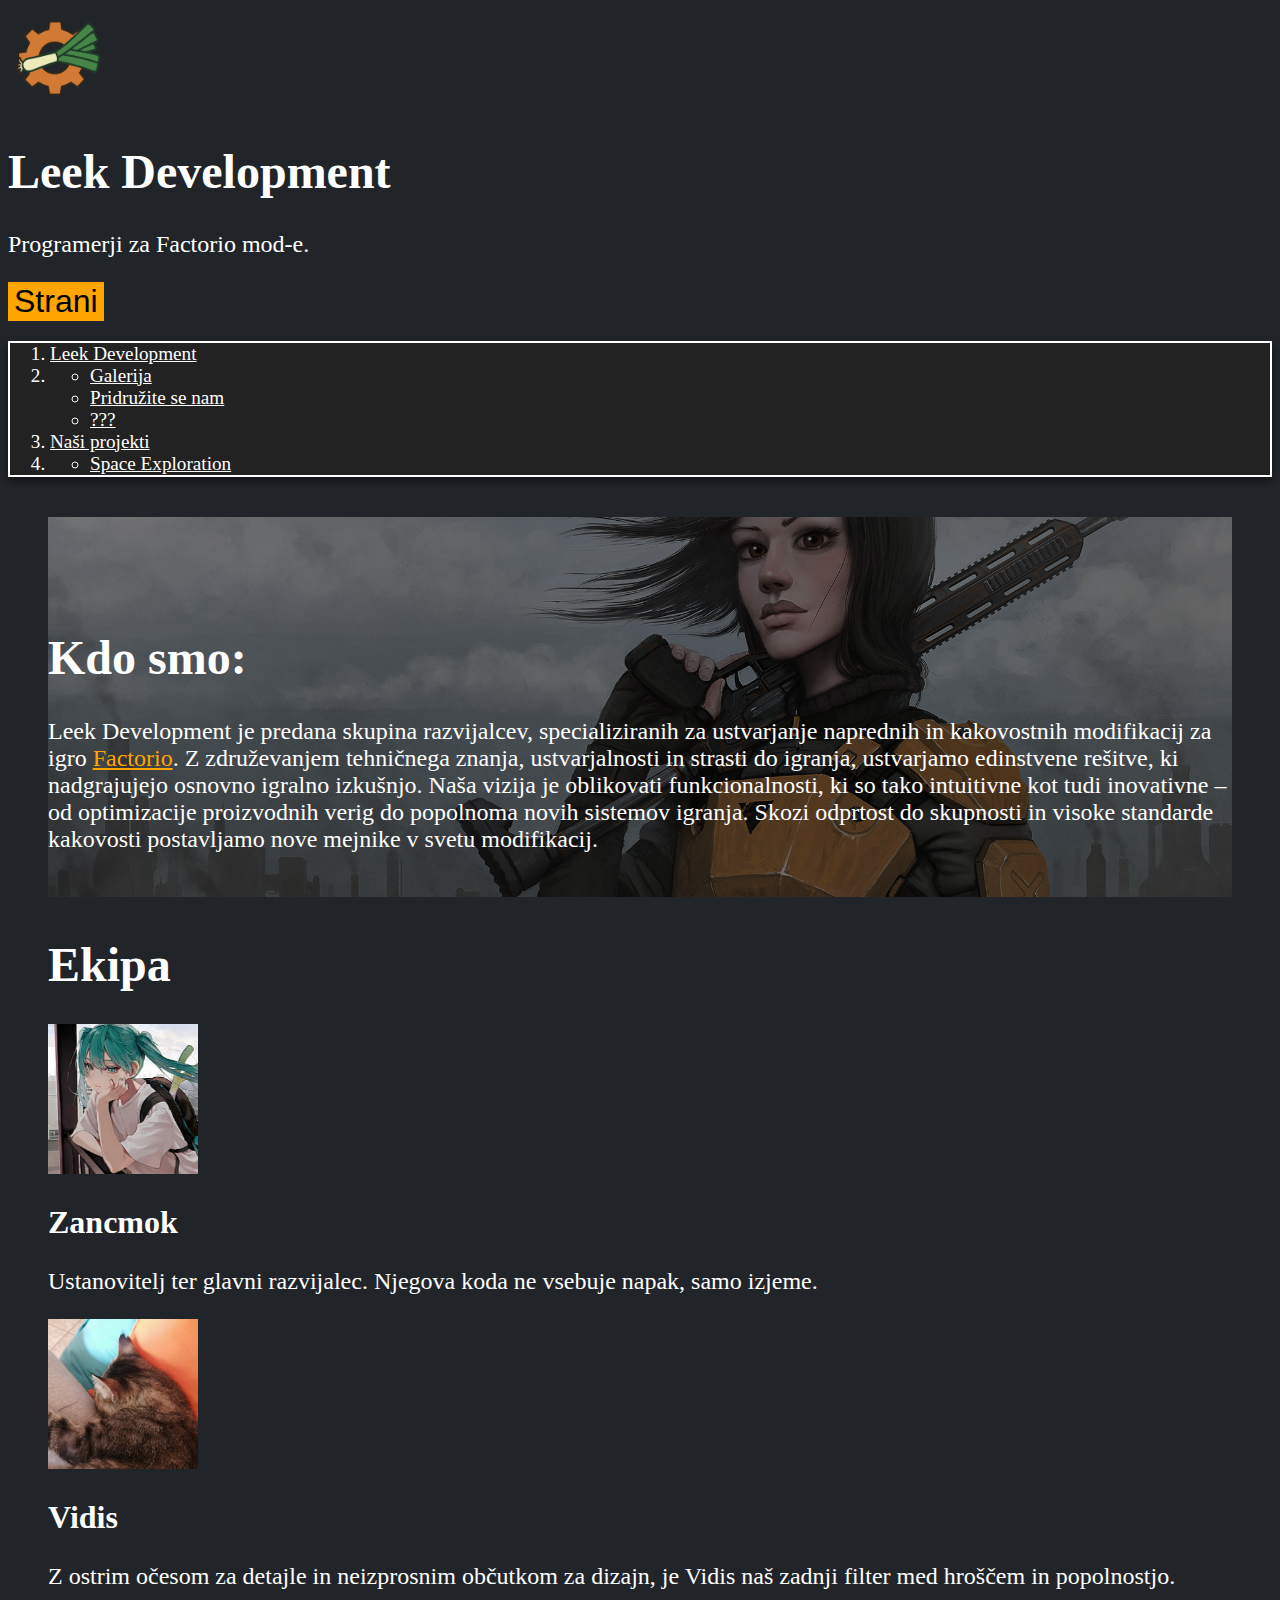
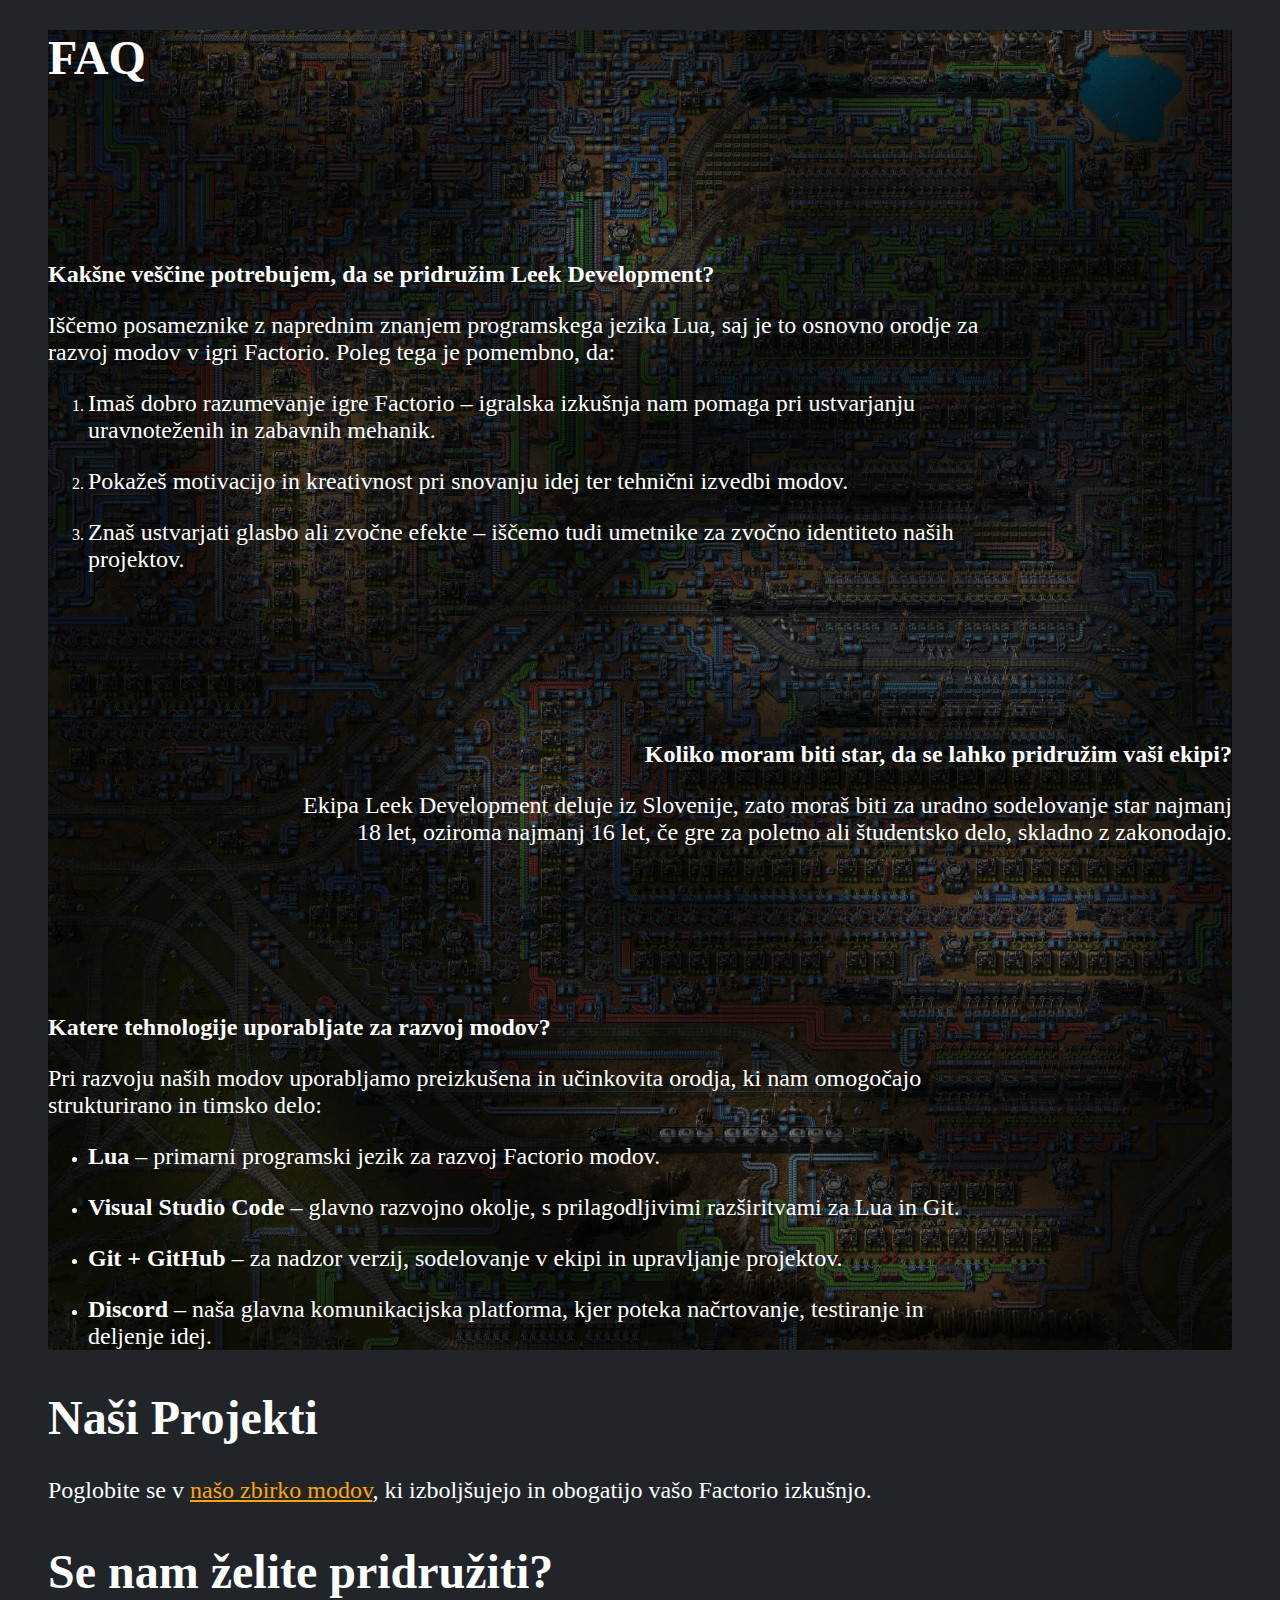
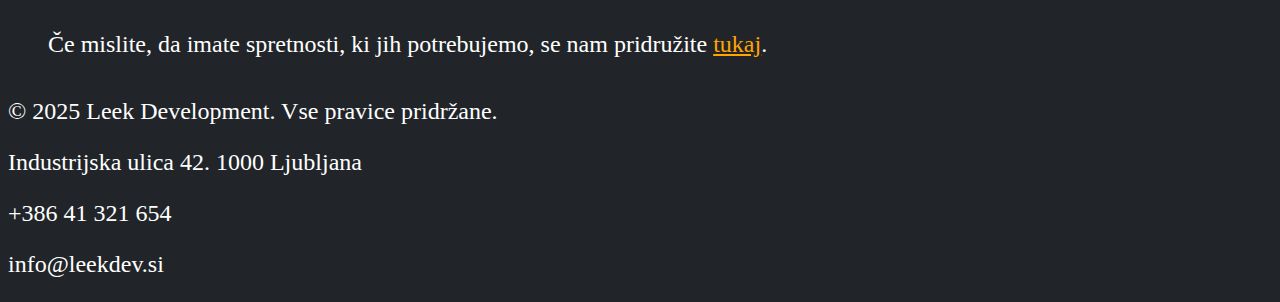
<file: src/index.html>
<!DOCTYPE html>
<html lang="SI">
<head>
    <meta charset="UTF-8"/>

    <!-- Basic Website Information -->
    <meta name="keywords" content="Zancmok, Leek Development, Factorio, Mods">
    <meta name="description" content="Kolekcija modifikacij od ekipe Leek Development.">
    <meta name="author" content="Zancmok, Nejc Germovšek, Leek Development">
    <title>Leek Development</title>

    <!-- Bootstrap CSS -->
    <link href="https://cdn.jsdelivr.net/npm/bootstrap@5.3.6/dist/css/bootstrap.min.css" rel="stylesheet" integrity="sha384-4Q6Gf2aSP4eDXB8Miphtr37CMZZQ5oXLH2yaXMJ2w8e2ZtHTl7GptT4jmndRuHDT" crossorigin="anonymous">

    <!-- Local CSS -->
    <link href="css/style.css" rel="stylesheet">
    <link href="css/head-dropdown.css" rel="stylesheet">
    <link href="css/main-page/style.css" rel="stylesheet">
    <link href="css/main-page/section/about-us.css" rel="stylesheet">
    <link href="css/main-page/section/faq.css" rel="stylesheet">
</head>
<body>
    <!-- Header -->
    <header class="d-flex align-items-center justify-content-between p-4 bg-dark text-white">
        <!-- The Logo and the Title -->
        <a href="index.html" style="text-decoration: none; color: inherit;">  <!-- The link to the main page. -->
            <div class="d-flex align-items-center">
                <img src="./img/logo.png" alt="Leek Development Logo" width="100" height="100" class="me-4">
                <!-- The div magic makes it possible so the logo is on the left of the title :) -->
                <div>
                    <h1 class="display-4 mb-1">Leek Development</h1>
                    <p class="mb-0">Programerji za Factorio mod-e.</p>
                </div>
            </div>
        </a>

        <!-- The Dropdown Menu -->
        <div class="dropdown">
            <button class="btn btn-secondary dropdown-toggle" type="button" id="dropdownMenuButton" data-bs-toggle="dropdown" aria-expanded="false">
                Strani
            </button>
            <ol class="dropdown-menu dropdown-menu-end">
                <li><a class="dropdown-item" href="index.html">Leek Development</a></li>
                <li>
                    <ul>
                        <li><a class="dropdown-item" href="gallery.html">Galerija</a></li>
                        <li><a class="dropdown-item" href="join-us.html">Pridružite se nam</a></li>
                        <li><a class="dropdown-item" href="goofy-page.html">???</a></li>
                    </ul>
                </li>
                <li><a class="dropdown-item" href="projects-page.html">Naši projekti</a></li>
                <li>
                    <ul>
                        <li><a class="dropdown-item" href="mod-pages/space-exploration.html">Space Exploration</a></li>
                    </ul>
                </li>
            </ol>
        </div>
    </header>

    <!-- The body of the document -->
    <main>
        <!-- Section: About us -->
        <section  id="section-about-us">
            <div class="overlay"></div>
            <div class="container">
                <h1>Kdo smo:</h1>
                <p>Leek Development je predana skupina razvijalcev, specializiranih za ustvarjanje naprednih in kakovostnih modifikacij za igro <a href="https://www.factorio.com/" target="_blank">Factorio</a>. Z združevanjem tehničnega znanja, ustvarjalnosti in strasti do igranja, ustvarjamo edinstvene rešitve, ki nadgrajujejo osnovno igralno izkušnjo. Naša vizija je oblikovati funkcionalnosti, ki so tako intuitivne kot tudi inovativne – od optimizacije proizvodnih verig do popolnoma novih sistemov igranja. Skozi odprtost do skupnosti in visoke standarde kakovosti postavljamo nove mejnike v svetu modifikacij.</p>
            </div>
        </section>

        <!-- Section: Team -->
        <section id="section-team">
            <div class="container text-center">
                <h1>Ekipa</h1>
                <div class="row justify-content-center">
                    <div class="col-md-4">
                        <img src="img/main-page/section/team/zancmok.png" alt="Zancmok profilna slika" class="rounded-circle mb-3" width="150" height="150">
                        <h2>Zancmok</h2>
                        <p class="paragraph">Ustanovitelj ter glavni razvijalec. Njegova koda ne vsebuje napak, samo izjeme.</p>
                    </div>
                    <div class="col-md-4">
                        <img src="img/main-page/section/team/vidis.png" alt="Vidis profilna slika" class="rounded-circle mb-3" width="150" height="150">
                        <h2>Vidis</h2>
                        <p class="paragraph">
                            Z ostrim očesom za detajle in neizprosnim občutkom za dizajn, je Vidis naš zadnji filter med hroščem in popolnostjo.</p>
                    </div>
                </div>
            </div>
        </section>

        <!-- Section: FAQ -->
        <section id="section-faq">
            <div class="container">
                <h1 class="text-center">FAQ</h1>

                <div>
                    <h3>Kakšne veščine potrebujem, da se pridružim Leek Development?</h3>
                    <p>Iščemo posameznike z naprednim znanjem programskega jezika Lua, saj je to osnovno orodje za razvoj modov v igri Factorio. Poleg tega je pomembno, da:</p>
                    <ol>
                        <li>
                            <p>Imaš dobro razumevanje igre Factorio – igralska izkušnja nam pomaga pri ustvarjanju uravnoteženih in zabavnih mehanik.</p>
                        </li>
                        <li>
                            <p>Pokažeš motivacijo in kreativnost pri snovanju idej ter tehnični izvedbi modov.</p>
                        </li>
                        <li>
                            <p>Znaš ustvarjati glasbo ali zvočne efekte – iščemo tudi umetnike za zvočno identiteto naših projektov.</p>
                        </li>
                    </ol>
                </div>

                <div>
                    <h3>Koliko moram biti star, da se lahko pridružim vaši ekipi?</h3>
                    <p>Ekipa Leek Development deluje iz Slovenije, zato moraš biti za uradno sodelovanje star najmanj 18 let, oziroma najmanj 16 let, če gre za poletno ali študentsko delo, skladno z zakonodajo.</p>
                </div>

                <div>
                    <h3>Katere tehnologije uporabljate za razvoj modov?</h3>
                    <p>Pri razvoju naših modov uporabljamo preizkušena in učinkovita orodja, ki nam omogočajo strukturirano in timsko delo:</p>
                    <ul>
                        <li>
                            <p><b>Lua</b> – primarni programski jezik za razvoj Factorio modov.</p>
                        </li>
                        <li>
                            <p><b>Visual Studio Code</b> – glavno razvojno okolje, s prilagodljivimi razširitvami za Lua in Git.</p>
                        </li>
                        <li>
                            <p><b>Git + GitHub</b> – za nadzor verzij, sodelovanje v ekipi in upravljanje projektov.</p>
                        </li>
                        <li>
                            <p><b>Discord</b> – naša glavna komunikacijska platforma, kjer poteka načrtovanje, testiranje in deljenje idej.</p>
                        </li>
                    </ul>
                </div>
            </div>
        </section>

        <!-- Section: Projects -->
        <section id="section-projects">
            <h1 class="text-center">Naši Projekti</h1>
            <p class="text-center">Poglobite se v <a href="./projects-page.html">našo zbirko modov</a>, ki izboljšujejo in obogatijo vašo Factorio izkušnjo.</p>
        </section>

        <!-- Section: Join Us -->
        <section id="section-join-us">
            <h1 class="text-center">Se nam želite pridružiti?</h1>
            <p class="text-center">Če mislite, da imate spretnosti, ki jih potrebujemo, se nam pridružite <a href="join-us.html">tukaj</a>.</p>
        </section>
    </main>

    <!-- Footer -->
    <footer class="bg-dark text-white text-center py-4 mt-5">
        <div class="container">
            <p>&copy; 2025 Leek Development. Vse pravice pridržane.</p>
            <p>Industrijska ulica 42. 1000 Ljubljana</p>
            <p>+386 41 321 654</p>
            <p>info@leekdev.si</p>
        </div>
    </footer>

    <!-- Bootstrap JS -->
    <script src="https://cdn.jsdelivr.net/npm/bootstrap@5.3.6/dist/js/bootstrap.bundle.min.js" integrity="sha384-j1CDi7MgGQ12Z7Qab0qlWQ/Qqz24Gc6BM0thvEMVjHnfYGF0rmFCozFSxQBxwHKO" crossorigin="anonymous"></script>

    <!-- Local JS -->
    <script src="js/main.js"></script>
</body>
</html>
</file>
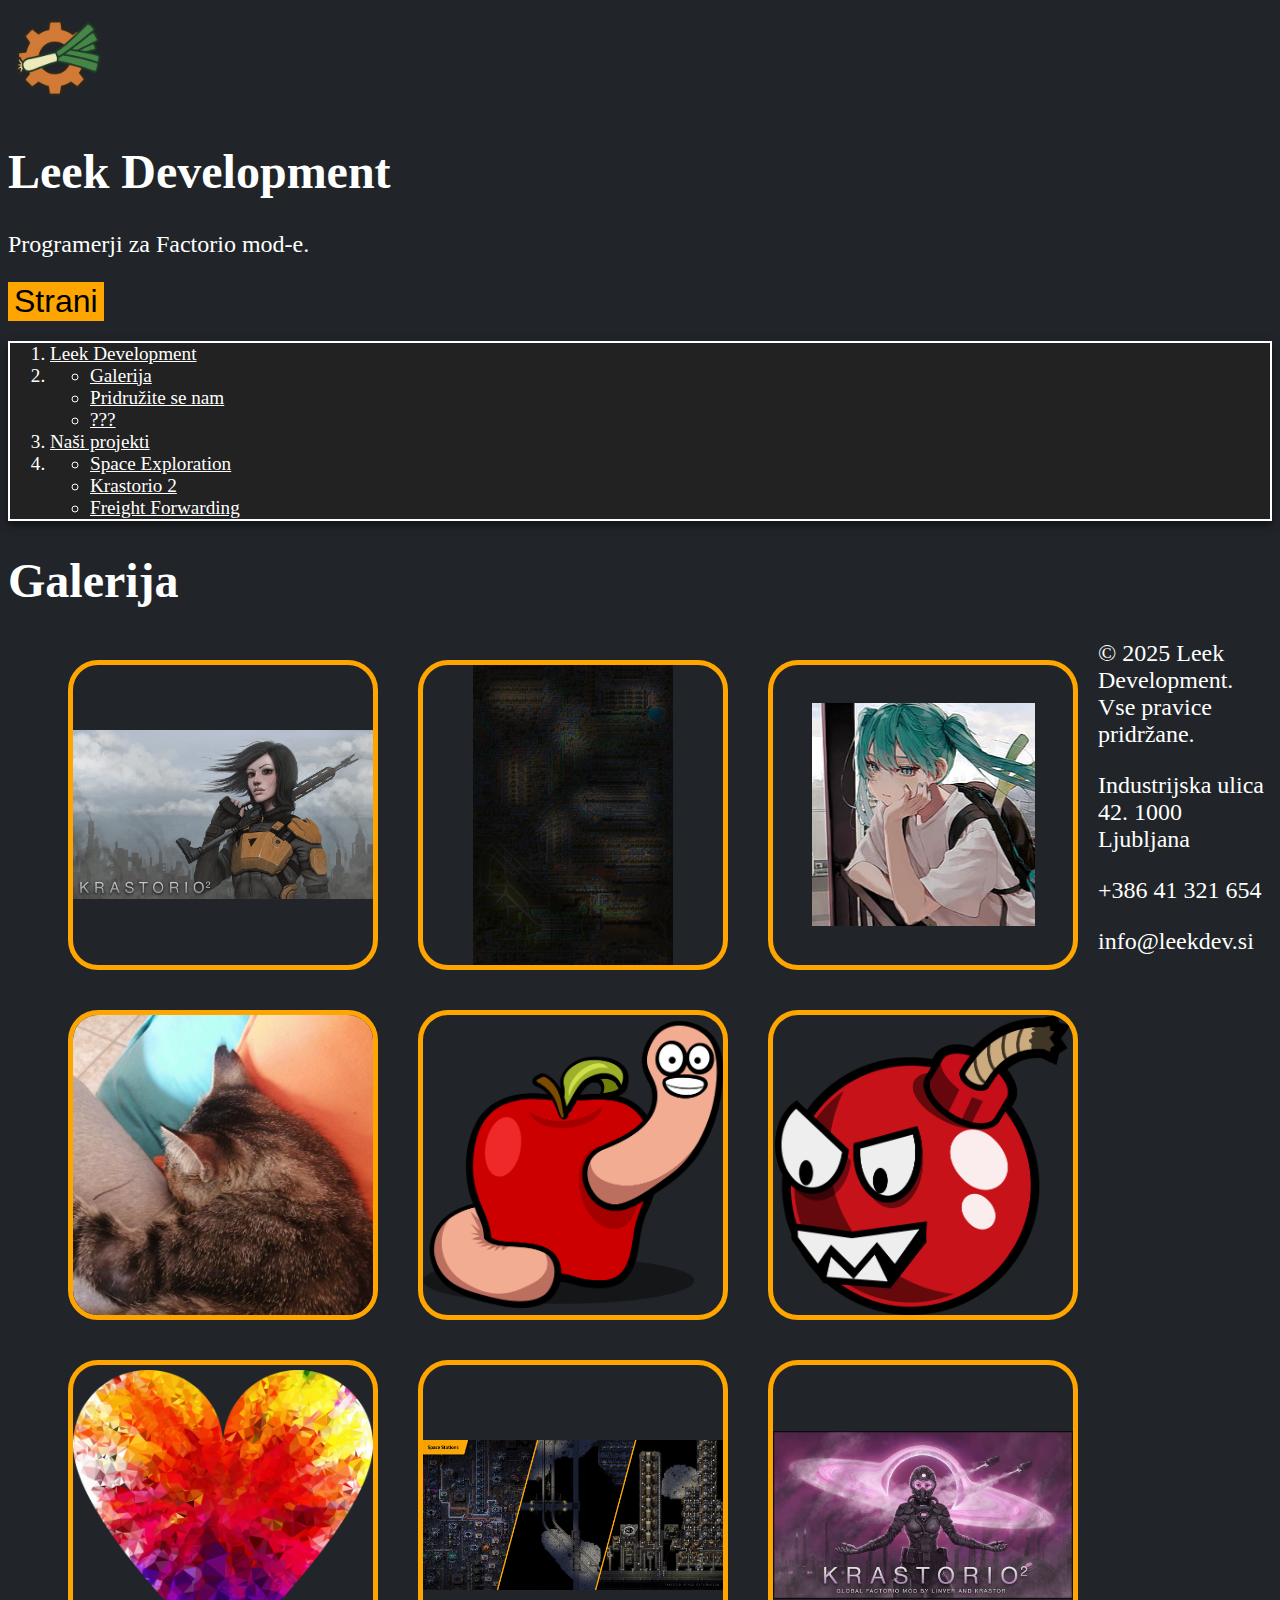
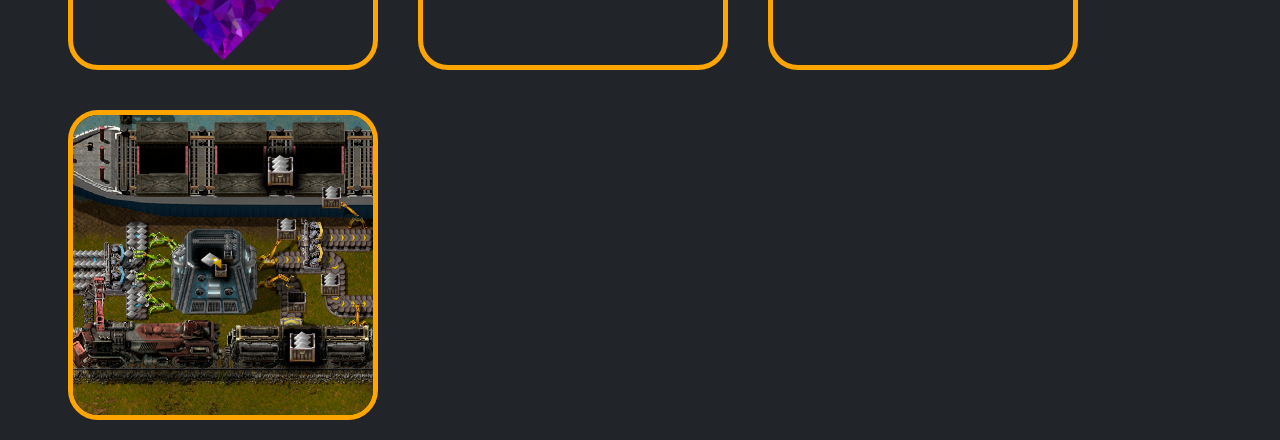
<file: src/gallery.html>
<!DOCTYPE html>
<html lang="SI">
<head>
  <meta charset="UTF-8"/>

  <!-- Basic Website Information -->
  <meta name="keywords" content="Zancmok, Vidis, Leek Development, Factorio, Mods">
  <meta name="description" content="Kolekcija modifikacij od ekipe Leek Development.">
  <meta name="author" content="Zancmok, Nejc Germovšek, Leek Development">
  <title>Leek Development/Galerija</title>

  <!-- Bootstrap CSS -->
  <link href="https://cdn.jsdelivr.net/npm/bootstrap@5.3.6/dist/css/bootstrap.min.css" rel="stylesheet" integrity="sha384-4Q6Gf2aSP4eDXB8Miphtr37CMZZQ5oXLH2yaXMJ2w8e2ZtHTl7GptT4jmndRuHDT" crossorigin="anonymous">

  <!-- Local CSS -->
  <link href="css/style.css" rel="stylesheet">
  <link href="css/head-dropdown.css" rel="stylesheet">
  <link href="css/gallery-page/style.css" rel="stylesheet">
</head>
<body>
  <!-- Header -->
  <header class="d-flex align-items-center justify-content-between p-4 bg-dark text-white">
    <!-- The Logo and the Title -->
    <a href="index.html" style="text-decoration: none; color: inherit;">  <!-- The link to the main page. -->
      <div class="d-flex align-items-center">
        <img src="./img/logo.png" alt="Leek Development Logo" width="100" height="100" class="me-4">
        <!-- The div magic makes it possible so the logo is on the left of the title :) -->
        <div>
          <h1 class="display-4 mb-1">Leek Development</h1>
          <p class="mb-0">Programerji za Factorio mod-e.</p>
        </div>
      </div>
    </a>

    <!-- The Dropdown Menu -->
    <div class="dropdown">
      <button class="btn btn-secondary dropdown-toggle" type="button" id="dropdownMenuButton" data-bs-toggle="dropdown" aria-expanded="false">
        Strani
      </button>
      <ol class="dropdown-menu dropdown-menu-end">
        <li><a class="dropdown-item" href="index.html">Leek Development</a></li>
        <li>
          <ul>
            <li><a class="dropdown-item" href="gallery.html">Galerija</a></li>
            <li><a class="dropdown-item" href="join-us.html">Pridružite se nam</a></li>
            <li><a class="dropdown-item" href="goofy-page.html">???</a></li>
          </ul>
        </li>
        <li><a class="dropdown-item" href="projects-page.html">Naši projekti</a></li>
        <li>
          <ul>
            <li><a class="dropdown-item" href="mod-pages/space-exploration.html">Space Exploration</a></li>
            <li><a class="dropdown-item" href="mod-pages/krastorio2.html">Krastorio 2</a></li>
            <li><a class="dropdown-item" href="mod-pages/freight-forwarding.html">Freight Forwarding</a></li>
          </ul>
        </li>
      </ol>
    </div>
  </header>

  <!-- The body of the document -->
  <main>
    <!-- Section: Title -->
    <section class="d-flex justify-content-center">
      <h1>Galerija</h1>
    </section>

    <!-- Section: Gallery -->
    <section id="section-gallery" class="d-flex justify-content-center">
      <ul class="list-unstyled">
        <li><img src="img/main-page/section/about-us/krastorio-chan.jpg" alt="Krastorio Chan"></li>
        <li><img src="img/main-page/section/faq/factorio-background.jpg" alt="Factorio Ozadje"></li>
        <li><img src="img/main-page/section/team/zancmok.png" alt="Zancmok"></li>
        <li><img src="img/main-page/section/team/vidis.png" alt="Vidis"></li>
        <li><img src="img/goofy-page/apple.png" alt="Jabolko"></li>
        <li><img src="img/goofy-page/bomb.png" alt="Bomba"></li>
        <li><img src="img/goofy-page/heart.png" alt="Srce"></li>
        <li><img src="img/projects-page/section/project-space-exploration/space-exploration.png" alt="Space Exploration"></li>
        <li><img src="img/projects-page/section/project-krastorio2/krastorio2.png" alt="Krastorio 2"></li>
        <li><img src="img/projects-page/section/project-freight-forwarding/freight-forwarding.png" alt="Freight Forwarding"></li>
      </ul>
    </section>
  </main>

  <!-- Footer -->
  <footer class="bg-dark text-white text-center py-4 mt-5">
    <div class="container">
      <p>&copy; 2025 Leek Development. Vse pravice pridržane.</p>
      <p>Industrijska ulica 42. 1000 Ljubljana</p>
      <p>+386 41 321 654</p>
      <p>info@leekdev.si</p>
    </div>
  </footer>

  <!-- Bootstrap JS -->
  <script src="https://cdn.jsdelivr.net/npm/bootstrap@5.3.6/dist/js/bootstrap.bundle.min.js" integrity="sha384-j1CDi7MgGQ12Z7Qab0qlWQ/Qqz24Gc6BM0thvEMVjHnfYGF0rmFCozFSxQBxwHKO" crossorigin="anonymous"></script>

  <!-- Local JS -->
  <script src="js/main.js"></script>
</body>
</html>
</file>
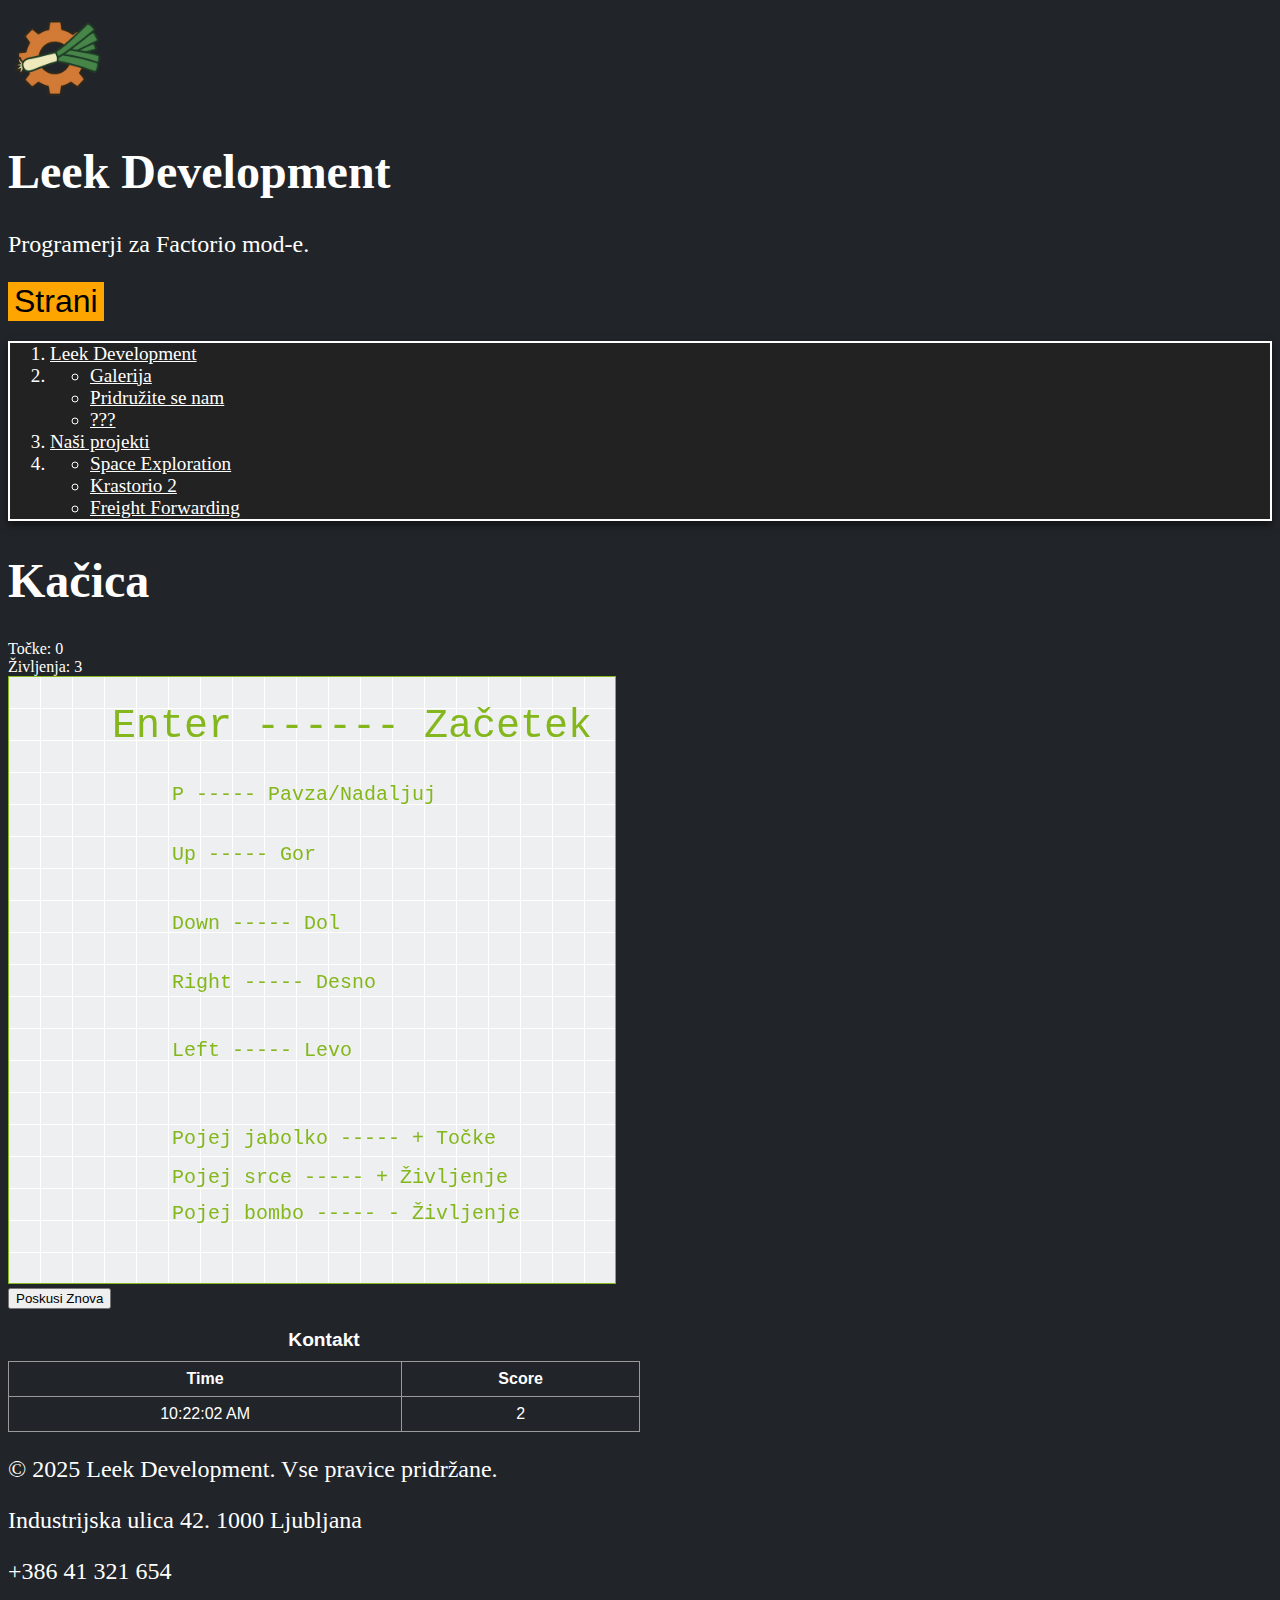
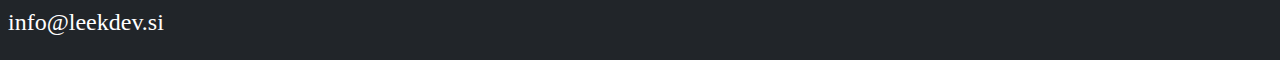
<file: src/goofy-page.html>
<!DOCTYPE html>
<html lang="SI" xmlns="http://www.w3.org/1999/html" xmlns="http://www.w3.org/1999/html">
<head>
  <meta charset="UTF-8"/>

  <!-- Basic Website Information -->
  <meta name="keywords" content="Zancmok, Leek Development, Factorio, Mods">
  <meta name="description" content="Kolekcija modifikacij od ekipe Leek Development.">
  <meta name="author" content="Zancmok, Nejc Germovšek, Leek Development">
  <meta name="viewport" content="width=device-width, initial-scale=1.0">
  <title>Leek Development/Kačica</title>

  <!-- Bootstrap CSS -->
  <link href="https://cdn.jsdelivr.net/npm/bootstrap@5.3.6/dist/css/bootstrap.min.css" rel="stylesheet" integrity="sha384-4Q6Gf2aSP4eDXB8Miphtr37CMZZQ5oXLH2yaXMJ2w8e2ZtHTl7GptT4jmndRuHDT" crossorigin="anonymous">

  <!-- Local CSS -->
  <link href="css/style.css" rel="stylesheet">
  <link href="css/head-dropdown.css" rel="stylesheet">
  <link href="css/goofy-page/style.css" rel="stylesheet">
</head>
<body>
  <!-- Header -->
  <header class="d-flex align-items-center justify-content-between p-4 bg-dark text-white">
    <!-- The Logo and the Title -->
    <a href="index.html" style="text-decoration: none; color: inherit;">  <!-- The link to the main page. -->
      <div class="d-flex align-items-center">
        <img src="./img/logo.png" alt="Leek Development Logo" width="100" height="100" class="me-4">
        <!-- The div magic makes it possible so the logo is on the left of the title :) -->
        <div>
          <h1 class="display-4 mb-1">Leek Development</h1>
          <p class="mb-0">Programerji za Factorio mod-e.</p>
        </div>
      </div>
    </a>

    <!-- The Dropdown Menu -->
    <div class="dropdown">
      <button class="btn btn-secondary dropdown-toggle" type="button" id="dropdownMenuButton" data-bs-toggle="dropdown" aria-expanded="false">
        Strani
      </button>
      <ol class="dropdown-menu dropdown-menu-end">
        <li><a class="dropdown-item" href="index.html">Leek Development</a></li>
        <li>
          <ul>
            <li><a class="dropdown-item" href="gallery.html">Galerija</a></li>
            <li><a class="dropdown-item" href="join-us.html">Pridružite se nam</a></li>
            <li><a class="dropdown-item" href="goofy-page.html">???</a></li>
          </ul>
        </li>
        <li><a class="dropdown-item" href="projects-page.html">Naši projekti</a></li>
        <li>
          <ul>
            <li><a class="dropdown-item" href="mod-pages/space-exploration.html">Space Exploration</a></li>
            <li><a class="dropdown-item" href="mod-pages/krastorio2.html">Krastorio 2</a></li>
            <li><a class="dropdown-item" href="mod-pages/freight-forwarding.html">Freight Forwarding</a></li>
          </ul>
        </li>
      </ol>
    </div>
  </header>

  <!-- The body of the document -->
  <main>
    <section class="d-flex flex-column align-items-center justify-content-center min-vh-100 text-center p-4 bg-dark text-white">
      <div>
        <h1 id="title" class="mb-3">Kačica</h1>
        <div class="d-flex justify-content-center gap-4 mb-4 fs-5">
          <div>Točke: <span id="scoreSpan">0</span></div>
          <div>Življenja: <span id="livesSpan">3</span></div>
        </div>
      </div>

      <canvas id="snake" width="400" height="400" class="border border-light"></canvas>

      <div id="gameOverMenu" class="mt-4">
        <button id="againBtn" class="btn btn-warning btn-lg">Poskusi Znova</button>
      </div>

      <!-- Tries Table (: -->
      <table id="attemptTable">
        <caption>Kontakt</caption>
        <thead>
        <tr>
          <th>Time</th>
          <th>Score</th>
        </tr>
        </thead>
        <tbody>
        </tbody>
      </table>
    </section>
  </main>

  <!-- Footer -->
  <footer class="bg-dark text-white text-center py-4 mt-5">
    <div class="container">
      <p>&copy; 2025 Leek Development. Vse pravice pridržane.</p>
      <p>Industrijska ulica 42. 1000 Ljubljana</p>
      <p>+386 41 321 654</p>
      <p>info@leekdev.si</p>
    </div>
  </footer>

  <!-- Bootstrap JS -->
  <script src="https://cdn.jsdelivr.net/npm/bootstrap@5.3.6/dist/js/bootstrap.bundle.min.js" integrity="sha384-j1CDi7MgGQ12Z7Qab0qlWQ/Qqz24Gc6BM0thvEMVjHnfYGF0rmFCozFSxQBxwHKO" crossorigin="anonymous"></script>

  <!-- Local JS -->
  <script src="js/main.js"></script>
  <script src="js/snake.js"></script>
</body>
</html>
</file>
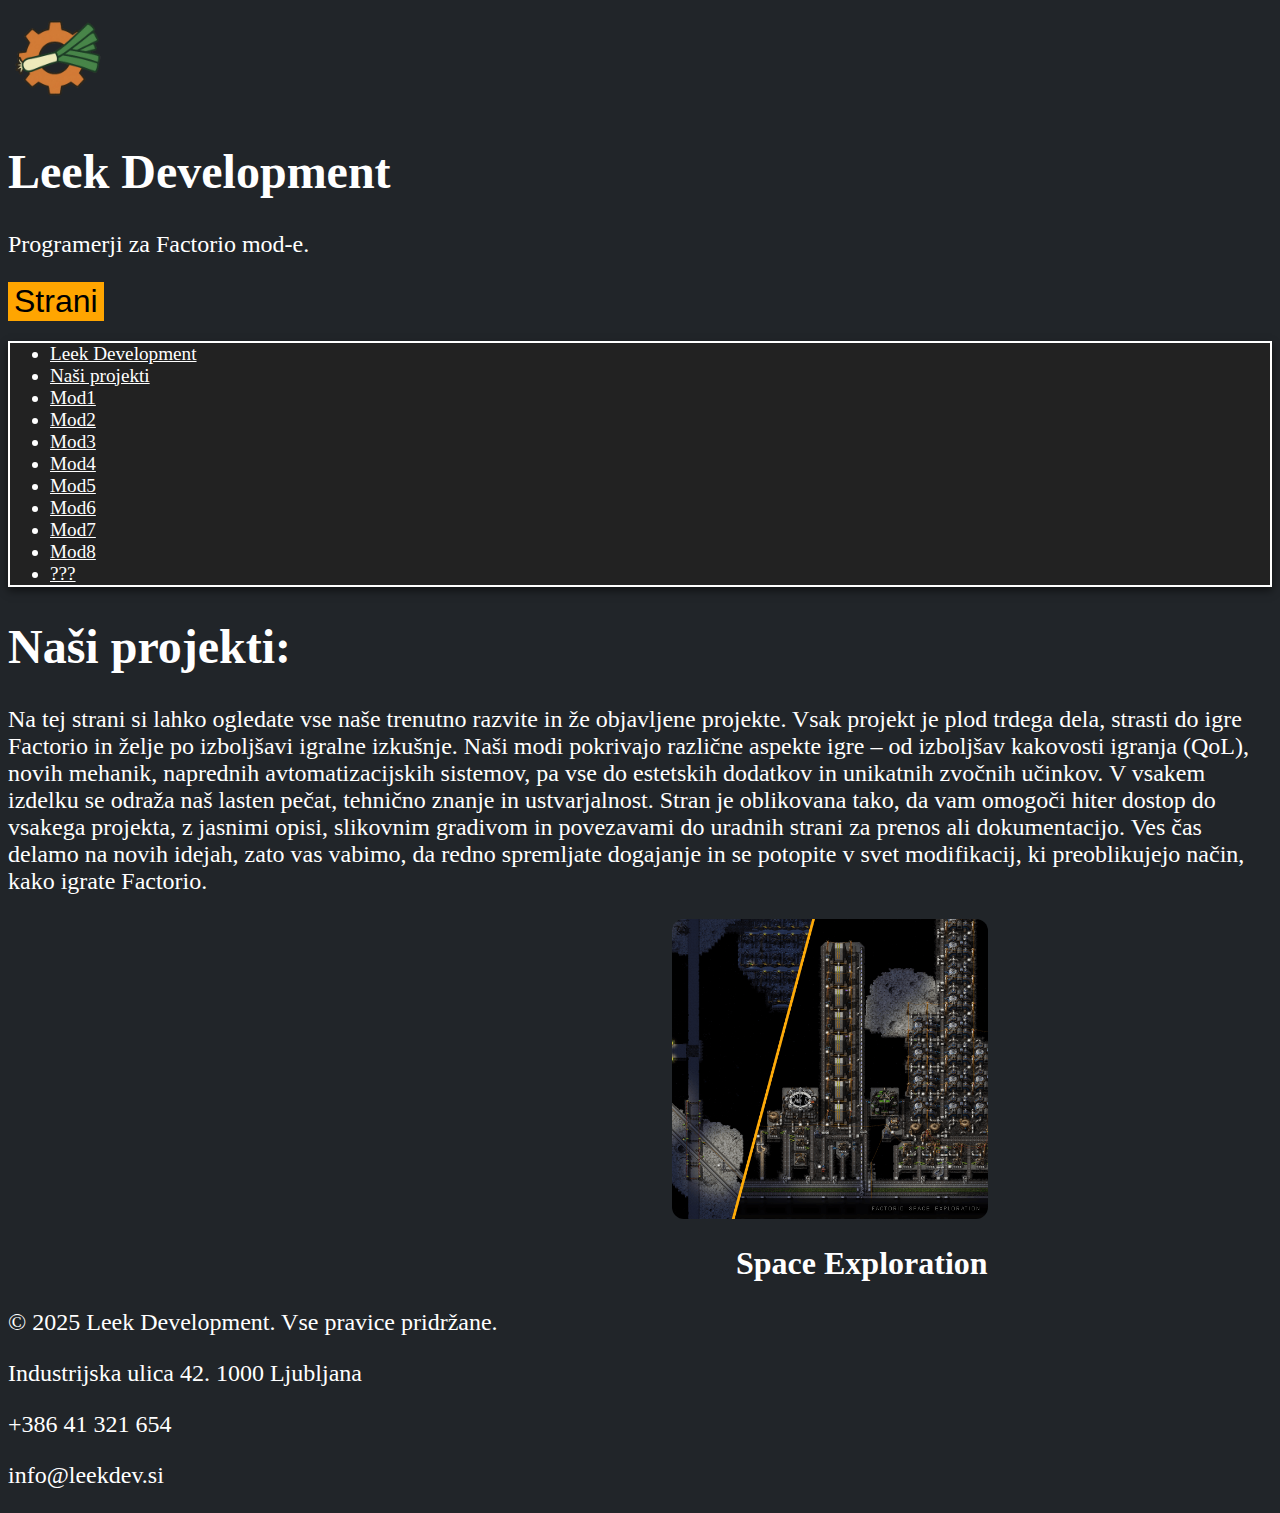
<file: src/projects-page.html>
<!DOCTYPE html>
<html lang="SI">
<head>
    <meta charset="UTF-8"/>

    <!-- Basic Website Information -->
    <meta name="keywords" content="Zancmok, Leek Development, Factorio, Mods">
    <meta name="description" content="Kolekcija modifikacij od ekipe Leek Development.">
    <meta name="author" content="Zancmok, Nejc Germovšek, Leek Development">
    <meta name="viewport" content="width=device-width, initial-scale=1.0">
    <title>Leek Development/Projekti</title>

    <!-- Bootstrap CSS -->
    <link href="https://cdn.jsdelivr.net/npm/bootstrap@5.3.6/dist/css/bootstrap.min.css" rel="stylesheet" integrity="sha384-4Q6Gf2aSP4eDXB8Miphtr37CMZZQ5oXLH2yaXMJ2w8e2ZtHTl7GptT4jmndRuHDT" crossorigin="anonymous">

    <!-- Local CSS -->
    <link href="css/style.css" rel="stylesheet">
    <link href="css/head-dropdown.css" rel="stylesheet">
    <link href="css/projects-page/style.css" rel="stylesheet">
</head>
<body>
    <!-- Header -->
    <header class="d-flex align-items-center justify-content-between p-4 bg-dark text-white">
        <!-- The Logo and the Title -->
        <a href="index.html" style="text-decoration: none; color: inherit;">  <!-- The link to the main page. -->
            <div class="d-flex align-items-center">
                <img src="./img/logo.png" alt="Leek Development Logo" width="100" height="100" class="me-4">
                <!-- The div magic makes it possible so the logo is on the left of the title :) -->
                <div>
                    <h1 class="display-4 mb-1">Leek Development</h1>
                    <p class="mb-0">Programerji za Factorio mod-e.</p>
                </div>
            </div>
        </a>

        <!-- The Dropdown Menu -->
        <div class="dropdown">
            <button class="btn btn-secondary dropdown-toggle" type="button" id="dropdownMenuButton" data-bs-toggle="dropdown" aria-expanded="false">
                Strani
            </button>
            <ul class="dropdown-menu dropdown-menu-end">
                <li><a class="dropdown-item" href="index.html">Leek Development</a></li>
                <li><a class="dropdown-item" href="projects-page.html">Naši projekti</a></li>
                <li><a class="dropdown-item" href="#">Mod1</a></li>
                <li><a class="dropdown-item" href="#">Mod2</a></li>
                <li><a class="dropdown-item" href="#">Mod3</a></li>
                <li><a class="dropdown-item" href="#">Mod4</a></li>
                <li><a class="dropdown-item" href="#">Mod5</a></li>
                <li><a class="dropdown-item" href="#">Mod6</a></li>
                <li><a class="dropdown-item" href="#">Mod7</a></li>
                <li><a class="dropdown-item" href="#">Mod8</a></li>
                <li><a class="dropdown-item" href="goofy-page.html">???</a></li>
            </ul>
        </div>
    </header>

    <!-- The body of the document -->
    <main>
        <!-- Section: Projects -->
        <section id="section-projects">
            <div class="overlay"></div>
            <div class="container">
                <h1>Naši projekti:</h1>
                <p>Na tej strani si lahko ogledate vse naše trenutno razvite in že objavljene projekte. Vsak projekt je plod trdega dela, strasti do igre Factorio in želje po izboljšavi igralne izkušnje. Naši modi pokrivajo različne aspekte igre – od izboljšav kakovosti igranja (QoL), novih mehanik, naprednih avtomatizacijskih sistemov, pa vse do estetskih dodatkov in unikatnih zvočnih učinkov. V vsakem izdelku se odraža naš lasten pečat, tehnično znanje in ustvarjalnost. Stran je oblikovana tako, da vam omogoči hiter dostop do vsakega projekta, z jasnimi opisi, slikovnim gradivom in povezavami do uradnih strani za prenos ali dokumentacijo. Ves čas delamo na novih idejah, zato vas vabimo, da redno spremljate dogajanje in se potopite v svet modifikacij, ki preoblikujejo način, kako igrate Factorio.</p>
            </div>
        </section>

        <!-- Section: Project Space Exploration -->
        <section class="project-preview">
            <a href="">
                <div class="project-image" style="background-image: url('img/projects-page/section/project-space-exploration/space-exploration.png');"></div>
                <h2 class="project-title">Space Exploration</h2>
            </a>
        </section>
    </main>

    <!-- Footer -->
    <footer class="bg-dark text-white text-center py-4 mt-5">
        <div class="container">
            <p>&copy; 2025 Leek Development. Vse pravice pridržane.</p>
            <p>Industrijska ulica 42. 1000 Ljubljana</p>
            <p>+386 41 321 654</p>
            <p>info@leekdev.si</p>
        </div>
    </footer>

    <!-- Bootstrap JS -->
    <script src="https://cdn.jsdelivr.net/npm/bootstrap@5.3.6/dist/js/bootstrap.bundle.min.js" integrity="sha384-j1CDi7MgGQ12Z7Qab0qlWQ/Qqz24Gc6BM0thvEMVjHnfYGF0rmFCozFSxQBxwHKO" crossorigin="anonymous"></script>

    <!-- Local JS -->
    <script src="js/main.js"></script>
</body>
</html>
</file>
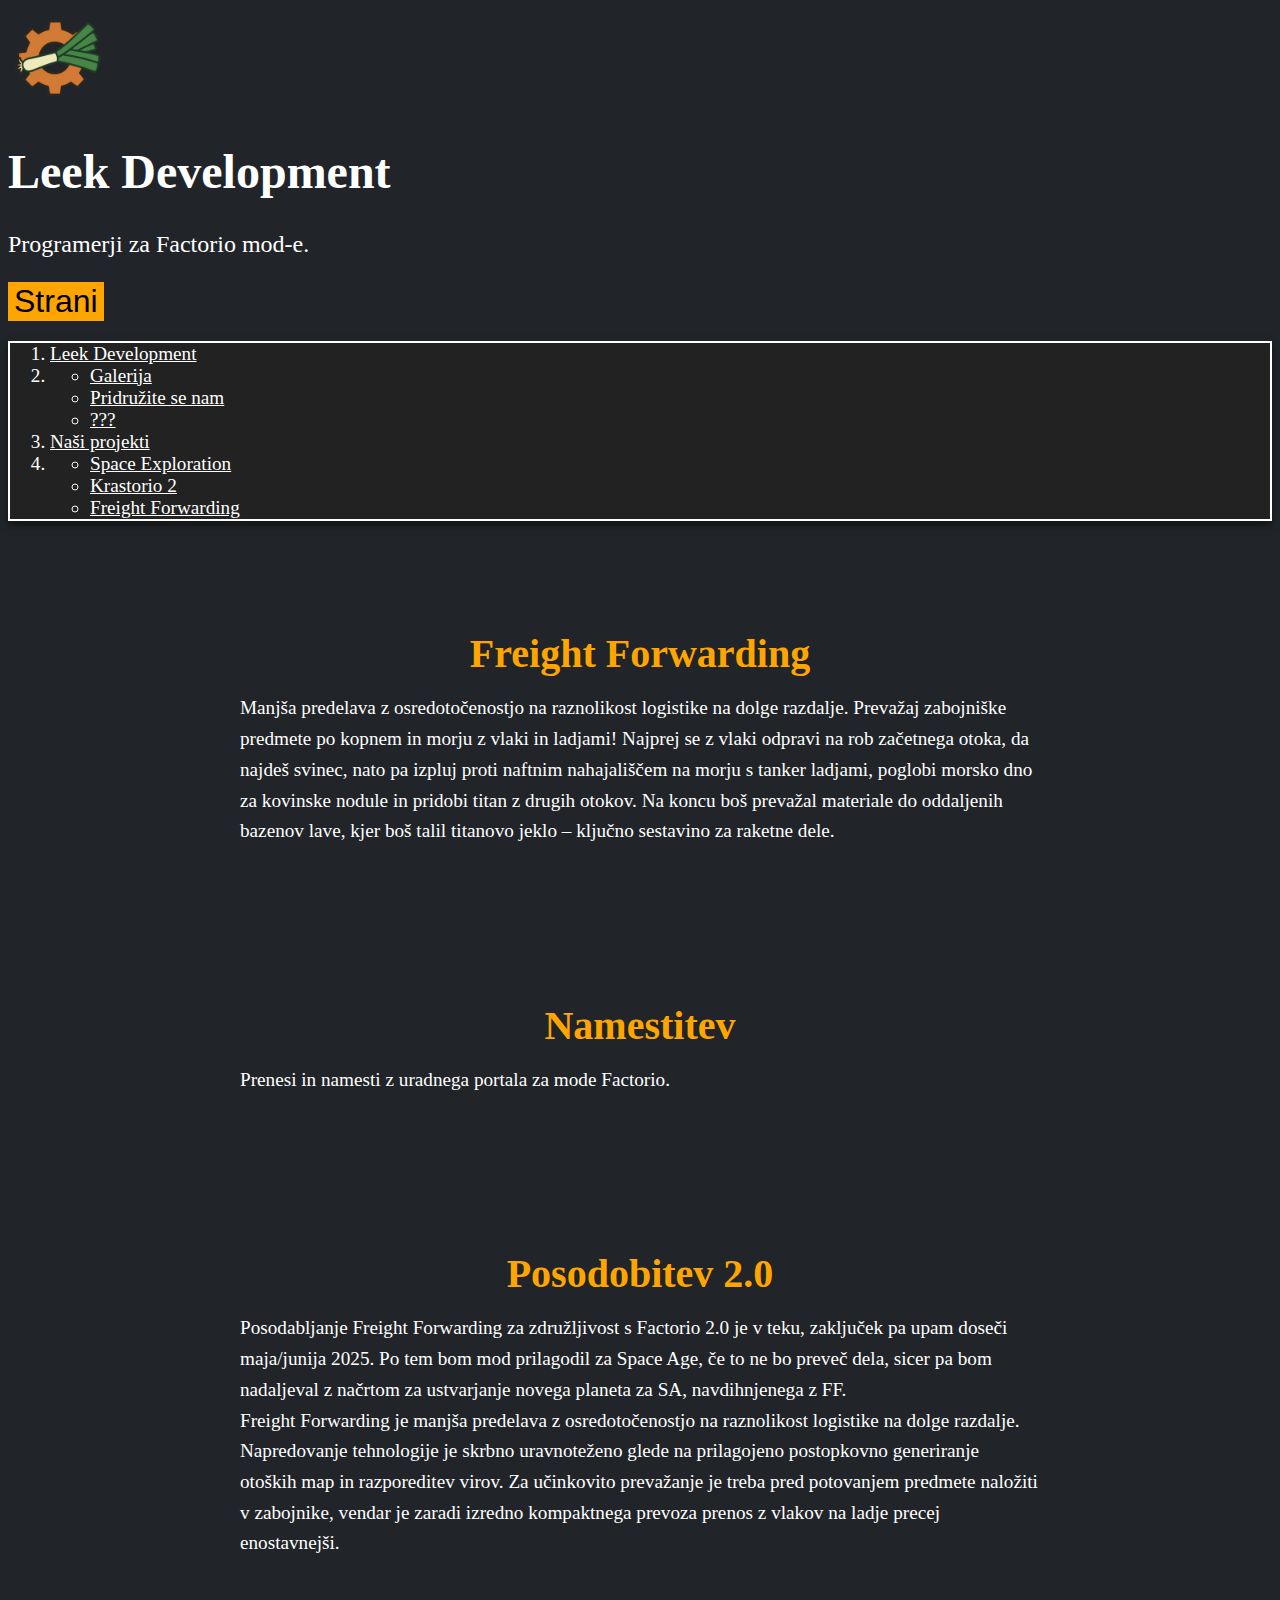
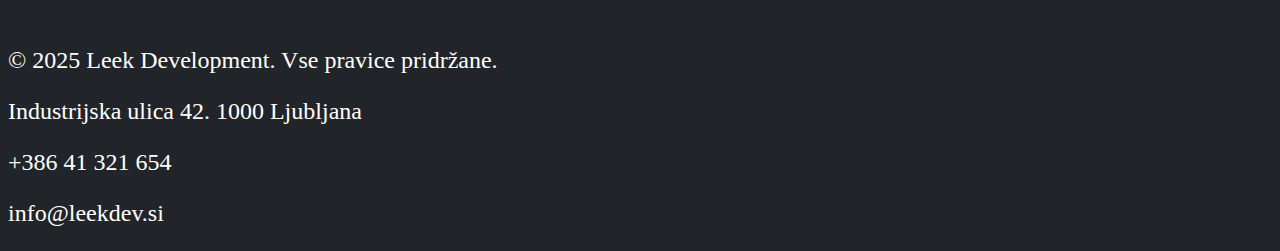
<file: src/mod-pages/freight-forwarding.html>
<!DOCTYPE html>
<html lang="SI">
<head>
  <meta charset="UTF-8"/>

  <!-- Basic Website Information -->
  <meta name="keywords" content="Zancmok, Leek Development, Factorio, Mods">
  <meta name="description" content="Kolekcija modifikacij od ekipe Leek Development.">
  <meta name="author" content="Zancmok, Nejc Germovšek, Leek Development">
  <title>Leek Development/Projekt/Freight Forwarding</title>

  <!-- Bootstrap CSS -->
  <link href="https://cdn.jsdelivr.net/npm/bootstrap@5.3.6/dist/css/bootstrap.min.css" rel="stylesheet" integrity="sha384-4Q6Gf2aSP4eDXB8Miphtr37CMZZQ5oXLH2yaXMJ2w8e2ZtHTl7GptT4jmndRuHDT" crossorigin="anonymous">

  <!-- Local CSS -->
  <link href="../css/style.css" rel="stylesheet">
  <link href="../css/head-dropdown.css" rel="stylesheet">
  <link href="../css/mod-pages/style.css" rel="stylesheet">
</head>
<body>
  <!-- Header -->
  <header class="d-flex align-items-center justify-content-between p-4 bg-dark text-white">
    <!-- The Logo and the Title -->
    <a href="../index.html" style="text-decoration: none; color: inherit;">  <!-- The link to the main page. -->
      <div class="d-flex align-items-center">
        <img src="../img/logo.png" alt="Leek Development Logo" width="100" height="100" class="me-4">
        <!-- The div magic makes it possible so the logo is on the left of the title :) -->
        <div>
          <h1 class="display-4 mb-1">Leek Development</h1>
          <p class="mb-0">Programerji za Factorio mod-e.</p>
        </div>
      </div>
    </a>

    <!-- The Dropdown Menu -->
    <div class="dropdown">
      <button class="btn btn-secondary dropdown-toggle" type="button" id="dropdownMenuButton" data-bs-toggle="dropdown" aria-expanded="false">
        Strani
      </button>
      <ol class="dropdown-menu dropdown-menu-end">
        <li><a class="dropdown-item" href="../index.html">Leek Development</a></li>
        <li>
          <ul>
            <li><a class="dropdown-item" href="../gallery.html">Galerija</a></li>
            <li><a class="dropdown-item" href="../join-us.html">Pridružite se nam</a></li>
            <li><a class="dropdown-item" href="../goofy-page.html">???</a></li>
          </ul>
        </li>
        <li><a class="dropdown-item" href="../projects-page.html">Naši projekti</a></li>
        <li>
          <ul>
            <li><a class="dropdown-item" href="space-exploration.html">Space Exploration</a></li>
            <li><a class="dropdown-item" href="krastorio2.html">Krastorio 2</a></li>
            <li><a class="dropdown-item" href="freight-forwarding.html">Freight Forwarding</a></li>
          </ul>
        </li>
      </ol>
    </div>
  </header>

  <!-- The body of the document -->
  <main>
    <!-- Section: Title -->
    <section class="text-center py-5">
      <h1>Freight Forwarding</h1>
      <p>Manjša predelava z osredotočenostjo na raznolikost logistike na dolge razdalje.
        Prevažaj zabojniške predmete po kopnem in morju z vlaki in ladjami!
        Najprej se z vlaki odpravi na rob začetnega otoka, da najdeš svinec, nato pa izpluj proti naftnim nahajališčem na morju s tanker ladjami, poglobi morsko dno za kovinske nodule in pridobi titan z drugih otokov. Na koncu boš prevažal materiale do oddaljenih bazenov lave, kjer boš talil titanovo jeklo – ključno sestavino za raketne dele.</p>
    </section>

    <!-- Section: Installation -->
    <section class="text-center py-5">
      <h1>Namestitev</h1>
      <p>Prenesi in namesti z uradnega portala za mode Factorio.</p>
    </section>

    <!-- Section: Features -->
    <section class="text-center py-5">
      <h1>Posodobitev 2.0</h1>
      <p>Posodabljanje Freight Forwarding za združljivost s Factorio 2.0 je v teku, zaključek pa upam doseči maja/junija 2025. Po tem bom mod prilagodil za Space Age, če to ne bo preveč dela, sicer pa bom nadaljeval z načrtom za ustvarjanje novega planeta za SA, navdihnjenega z FF.</p>
      <p>Freight Forwarding je manjša predelava z osredotočenostjo na raznolikost logistike na dolge razdalje.</p>
      <p>Napredovanje tehnologije je skrbno uravnoteženo glede na prilagojeno postopkovno generiranje otoških map in razporeditev virov. Za učinkovito prevažanje je treba pred potovanjem predmete naložiti v zabojnike, vendar je zaradi izredno kompaktnega prevoza prenos z vlakov na ladje precej enostavnejši.</p>
    </section>
  </main>

  <!-- Footer -->
  <footer class="bg-dark text-white text-center py-4 mt-5">
    <div class="container">
      <p>&copy; 2025 Leek Development. Vse pravice pridržane.</p>
      <p>Industrijska ulica 42. 1000 Ljubljana</p>
      <p>+386 41 321 654</p>
      <p>info@leekdev.si</p>
    </div>
  </footer>

  <!-- Bootstrap JS -->
  <script src="https://cdn.jsdelivr.net/npm/bootstrap@5.3.6/dist/js/bootstrap.bundle.min.js" integrity="sha384-j1CDi7MgGQ12Z7Qab0qlWQ/Qqz24Gc6BM0thvEMVjHnfYGF0rmFCozFSxQBxwHKO" crossorigin="anonymous"></script>

  <!-- Local JS -->
  <script src="../js/main.js"></script>
</body>
</html>
</file>
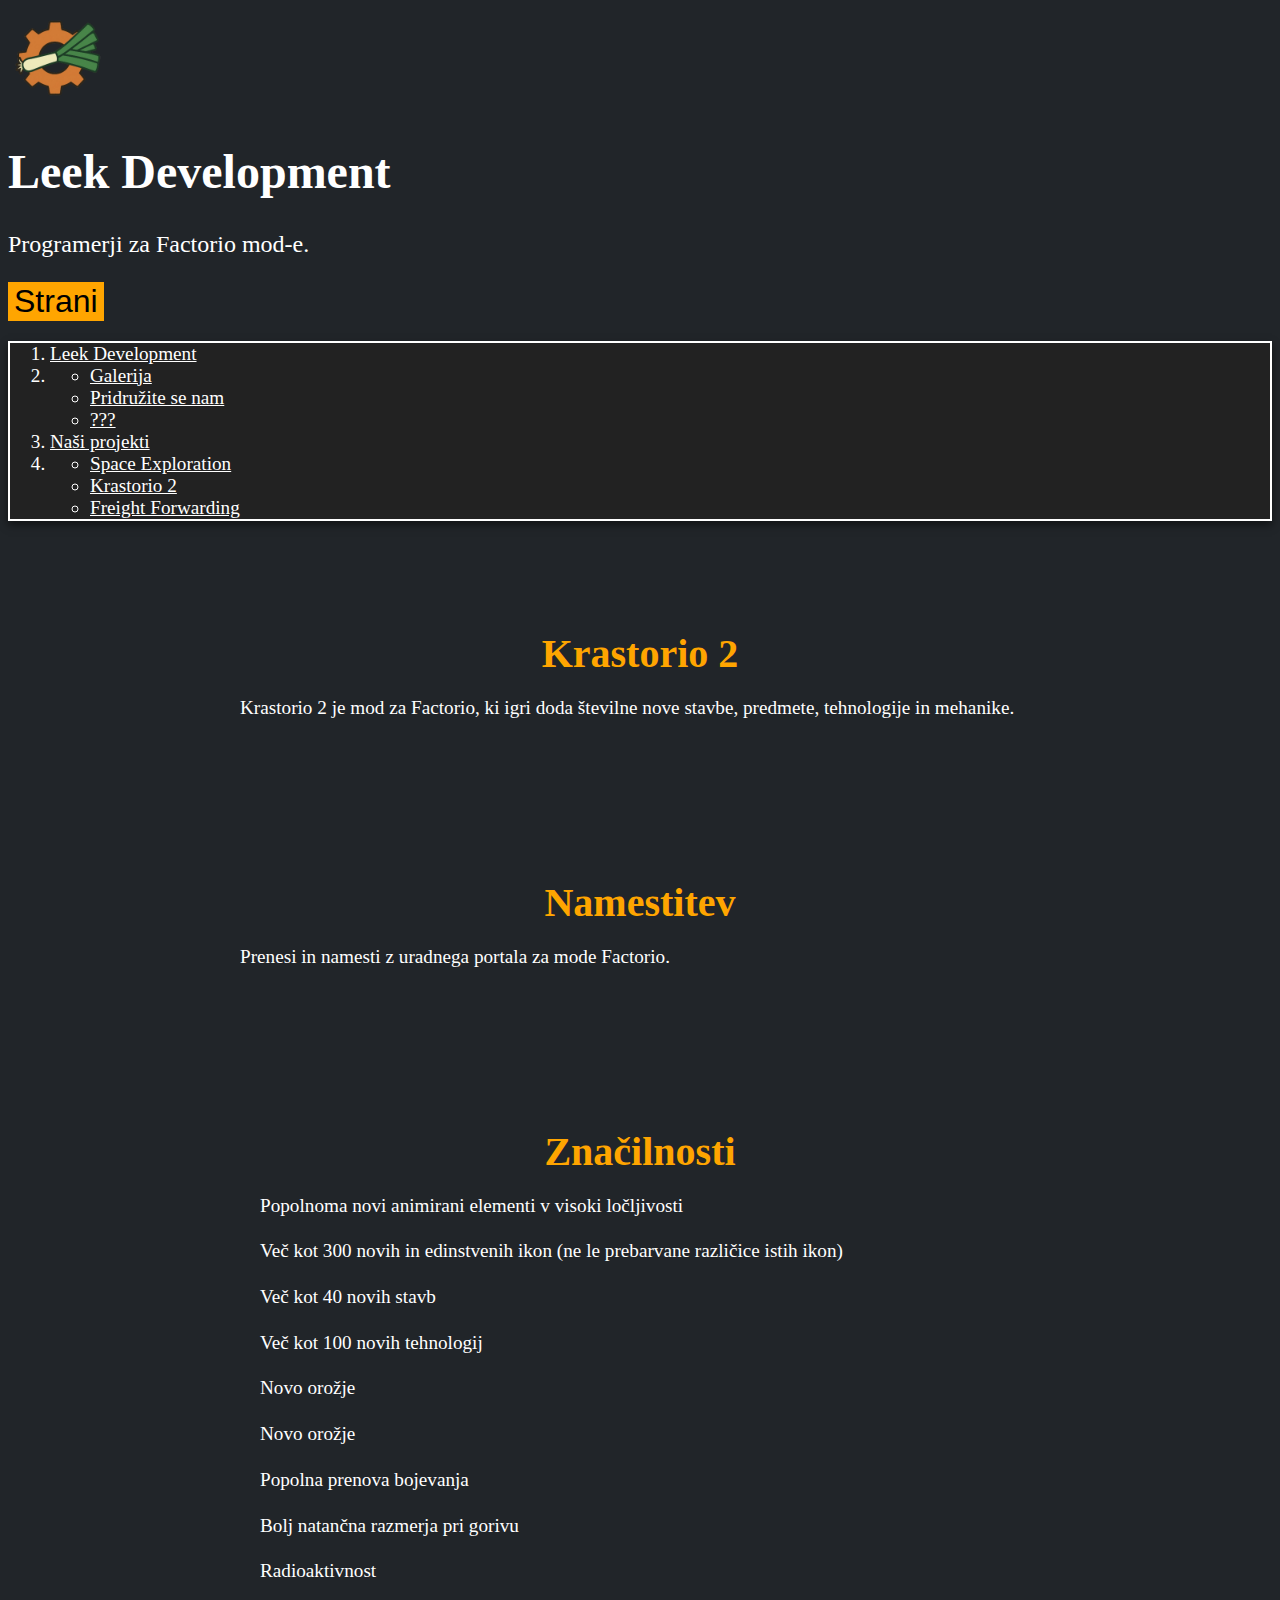
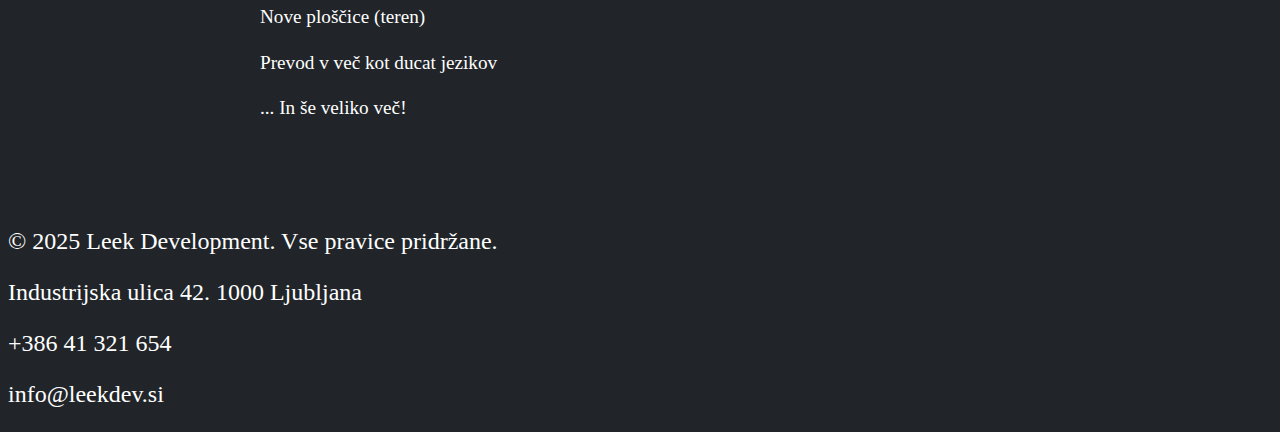
<file: src/mod-pages/krastorio2.html>
<!DOCTYPE html>
<html lang="SI">
<head>
    <meta charset="UTF-8"/>

    <!-- Basic Website Information -->
    <meta name="keywords" content="Zancmok, Leek Development, Factorio, Mods">
    <meta name="description" content="Kolekcija modifikacij od ekipe Leek Development.">
    <meta name="author" content="Zancmok, Nejc Germovšek, Leek Development">
    <title>Leek Development/Projekt/Krastorio 2</title>

    <!-- Bootstrap CSS -->
    <link href="https://cdn.jsdelivr.net/npm/bootstrap@5.3.6/dist/css/bootstrap.min.css" rel="stylesheet" integrity="sha384-4Q6Gf2aSP4eDXB8Miphtr37CMZZQ5oXLH2yaXMJ2w8e2ZtHTl7GptT4jmndRuHDT" crossorigin="anonymous">

    <!-- Local CSS -->
    <link href="../css/style.css" rel="stylesheet">
    <link href="../css/head-dropdown.css" rel="stylesheet">
    <link href="../css/mod-pages/style.css" rel="stylesheet">
</head>
<body>
    <!-- Header -->
    <header class="d-flex align-items-center justify-content-between p-4 bg-dark text-white">
        <!-- The Logo and the Title -->
        <a href="../index.html" style="text-decoration: none; color: inherit;">  <!-- The link to the main page. -->
            <div class="d-flex align-items-center">
                <img src="../img/logo.png" alt="Leek Development Logo" width="100" height="100" class="me-4">
                <!-- The div magic makes it possible so the logo is on the left of the title :) -->
                <div>
                    <h1 class="display-4 mb-1">Leek Development</h1>
                    <p class="mb-0">Programerji za Factorio mod-e.</p>
                </div>
            </div>
        </a>

        <!-- The Dropdown Menu -->
        <div class="dropdown">
            <button class="btn btn-secondary dropdown-toggle" type="button" id="dropdownMenuButton" data-bs-toggle="dropdown" aria-expanded="false">
                Strani
            </button>
            <ol class="dropdown-menu dropdown-menu-end">
                <li><a class="dropdown-item" href="../index.html">Leek Development</a></li>
                <li>
                    <ul>
                        <li><a class="dropdown-item" href="../gallery.html">Galerija</a></li>
                        <li><a class="dropdown-item" href="../join-us.html">Pridružite se nam</a></li>
                        <li><a class="dropdown-item" href="../goofy-page.html">???</a></li>
                    </ul>
                </li>
                <li><a class="dropdown-item" href="../projects-page.html">Naši projekti</a></li>
                <li>
                    <ul>
                        <li><a class="dropdown-item" href="space-exploration.html">Space Exploration</a></li>
                        <li><a class="dropdown-item" href="krastorio2.html">Krastorio 2</a></li>
                        <li><a class="dropdown-item" href="freight-forwarding.html">Freight Forwarding</a></li>
                    </ul>
                </li>
            </ol>
        </div>
    </header>

    <!-- The body of the document -->
    <main>
        <!-- Section: Title -->
        <section class="text-center py-5">
            <h1>Krastorio 2</h1>
            <p>Krastorio 2 je mod za Factorio, ki igri doda številne nove stavbe, predmete, tehnologije in mehanike.</p>
        </section>

        <!-- Section: Installation -->
        <section class="text-center py-5">
            <h1>Namestitev</h1>
            <p> Prenesi in namesti z uradnega portala za mode Factorio.</p>
        </section>

        <!-- Section: Features -->
        <section class="text-center py-5">
            <h1>Značilnosti</h1>
            <ul>
                <li><p>Popolnoma novi animirani elementi v visoki ločljivosti</p></li>
                <li><p>Več kot 300 novih in edinstvenih ikon (ne le prebarvane različice istih ikon)</p></li>
                <li><p>Več kot 40 novih stavb</p></li>
                <li><p>Več kot 100 novih tehnologij</p></li>
                <li><p>Novo orožje</p></li>
                <li><p>Novo orožje</p></li>
                <li><p>Popolna prenova bojevanja</p></li>
                <li><p>Bolj natančna razmerja pri gorivu</p></li>
                <li><p>Radioaktivnost</p></li>
                <li><p>Nove ploščice (teren)</p></li>
                <li><p>Prevod v več kot ducat jezikov</p></li>
                <li><p>... In še veliko več!</p></li>
            </ul>
        </section>
    </main>

    <!-- Footer -->
    <footer class="bg-dark text-white text-center py-4 mt-5">
        <div class="container">
            <p>&copy; 2025 Leek Development. Vse pravice pridržane.</p>
            <p>Industrijska ulica 42. 1000 Ljubljana</p>
            <p>+386 41 321 654</p>
            <p>info@leekdev.si</p>
        </div>
    </footer>

    <!-- Bootstrap JS -->
    <script src="https://cdn.jsdelivr.net/npm/bootstrap@5.3.6/dist/js/bootstrap.bundle.min.js" integrity="sha384-j1CDi7MgGQ12Z7Qab0qlWQ/Qqz24Gc6BM0thvEMVjHnfYGF0rmFCozFSxQBxwHKO" crossorigin="anonymous"></script>

    <!-- Local JS -->
    <script src="../js/main.js"></script>
</body>
</html>
</file>
<file: src/css/style.css>
/* Dark Mode */
body {
    color: white;
    background-color: rgb(33, 37, 41);
}

/* Link Recoloring */
a {
    color: orange;
}

h1 {
    font-size: 3em;
}

h2 {
    font-size: 2em;
}

h3 {
    font-size: 1.5em;
    font-weight: bold;
}

p {
    font-size: 1.5em;
}
</file>
<file: src/css/head-dropdown.css>
/* Orange button, black text */
header .dropdown-toggle {
    background-color: orange;
    color: black;
    border: none;
    font-size: 2em;
}

/* When mouse intersects the button */
header .dropdown-toggle:hover {
    background-color: orange;
    color: black;
    opacity: 50%;
}

/* Dark dropdown menu with white text, border and shadow */
header .dropdown-menu {
    background-color: #222;
    color: white;
    border: 2px solid #fff;       /* Slick white border around the items */
    box-shadow: 0 4px 8px rgba(0,0,0,0.5);  /* Small shadow */
    font-size: 1.2em;
}

/* Menu items */
header .dropdown-item {
    color: white;
}

/* When mouse hovers an item */
header .dropdown-item:hover {
    background-color: #555;
    color: white;
}
</file>
<file: src/css/main-page/style.css>
section {
    margin: 40px;
}
</file>
<file: src/css/main-page/section/about-us.css>
#section-about-us {
    position: relative;
    /* Relative path starts at CSS file position apparently ): */
    background-image: url('../../../img/main-page/section/about-us/krastorio-chan.jpg');
    background-size: cover;
    background-position: center;
    background-repeat: no-repeat;
    color: white;
    height: 40vh;
    /* Moves items down */
    display: flex;
    align-items: flex-end;
    padding-bottom: 20px;
}

#section-about-us .overlay {
    position: absolute;
    top: 0;
    left: 0;
    width: 100%;
    height: 100%;
    /* Dark kinda see-trough thingy */
    background-color: rgba(0,0,0,0.5);
    z-index: 1;
}

#section-about-us .container {
    position: relative;
    /* So the text is above the image */
    z-index: 2;
}
</file>
<file: src/css/main-page/section/faq.css>
/* This, this..., this is what i call bullshit */
/* For every odd div in the container it applies said css properties */
#section-faq .container div:nth-child(odd) {
    text-align: right;
    padding-left: 20%;
}

#section-faq .container div:nth-child(even) {
    text-align: left;
    padding-right: 20%;
}

#section-faq .container div {
    padding-top: 120px;
}

#section-faq {
    position: relative;
    /* Relative path starts at CSS file position apparently ): */
    background-image: url('../../../img/main-page/section/faq/factorio-background.jpg');
    background-size: cover;
    background-position: center;
    background-repeat: no-repeat;
    color: white;
}

#section-faq .overlay {
    position: absolute;
    top: 0;
    left: 0;
    width: 100%;
    height: 100%;
    /* Dark kinda see-trough thingy */
    background-color: rgba(0,0,0,0.5);
    z-index: 1;
}

#section-faq .container {
    position: relative;
    /* So the text is above the image */
    z-index: 2;
}
</file>
<file: src/css/gallery-page/style.css>
#section-gallery ul {
    width: 100%;
    margin: auto;
}

#section-gallery ul li {
    margin: 20px;
    border: 5px solid orange;
    border-radius: 30px;
    height: 300px;
    width: 300px;
    float: left;
    overflow: hidden;
    transition: .1s;
}

#section-gallery ul li img {
    width: 100%;
    height: 100%;
    /* This sigma scales down the pics to fit but not stretch :shocked_face:(Onepiece reference?) */
    object-fit: scale-down;
}

#section-gallery ul li:hover {
    transform: scale(1.1);
}
</file>
<file: src/css/goofy-page/style.css>
table {
    width: 50%;
    border-collapse: collapse;
    margin: 20px 0;
    font-family: Arial, sans-serif;
}
caption {
    caption-side: top;
    font-weight: bold;
    font-size: 1.2em;
    margin-bottom: 10px;
}
th, td {
    border: 1px solid #999;
    padding: 8px 12px;
    text-align: center;
}
</file>
<file: src/css/projects-page/style.css>
/* Scary Image CSS, if teach gonna ask me this im dead ): */
.project-image {
    width: 100%;
    height: 300px;
    background-size: cover;
    background-position: right;
    border-radius: 12px;
}

/* Override the sigma style defined in normal style.css */
.project-preview a {
    color: white;
    text-decoration: none;
}

/* Schizophrenia math here, love it (: */
.project-preview {
    max-width: 25%;  /* Max fatness of a project */
}

.project-preview:nth-child(even) {
    margin-left: 52.5%;  /* Make fatty go to the right */
    text-align: right;
    transition: 0.3s;
}

.project-preview:nth-child(even):hover {
    transform: translateX(10%) scale(1.05);
}

.project-preview:nth-child(odd) {
    margin-left: 22.5%;  /* Make fatty go to the left */
    text-align: left;
    transition: 0.3s;
}

.project-preview:nth-child(odd):hover {
    transform: translateX(-10%) scale(1.05);
}
</file>
<file: src/css/mod-pages/style.css>
section {
    padding: 4rem 1rem;
    text-align: center;
}

section h1 {
    font-size: 2.5rem;
    font-weight: 700;
    margin-bottom: 1rem;
    color: orange;
}

section p {
    max-width: 800px;
    margin: 0 auto;
    font-size: 1.2rem;
    line-height: 1.6;
    text-align: left;
}

/* Me no like weird dots on lefto */
section ul {
    list-style-type: none;
}

section ul li {
    margin-bottom: 15px;
}
</file>
